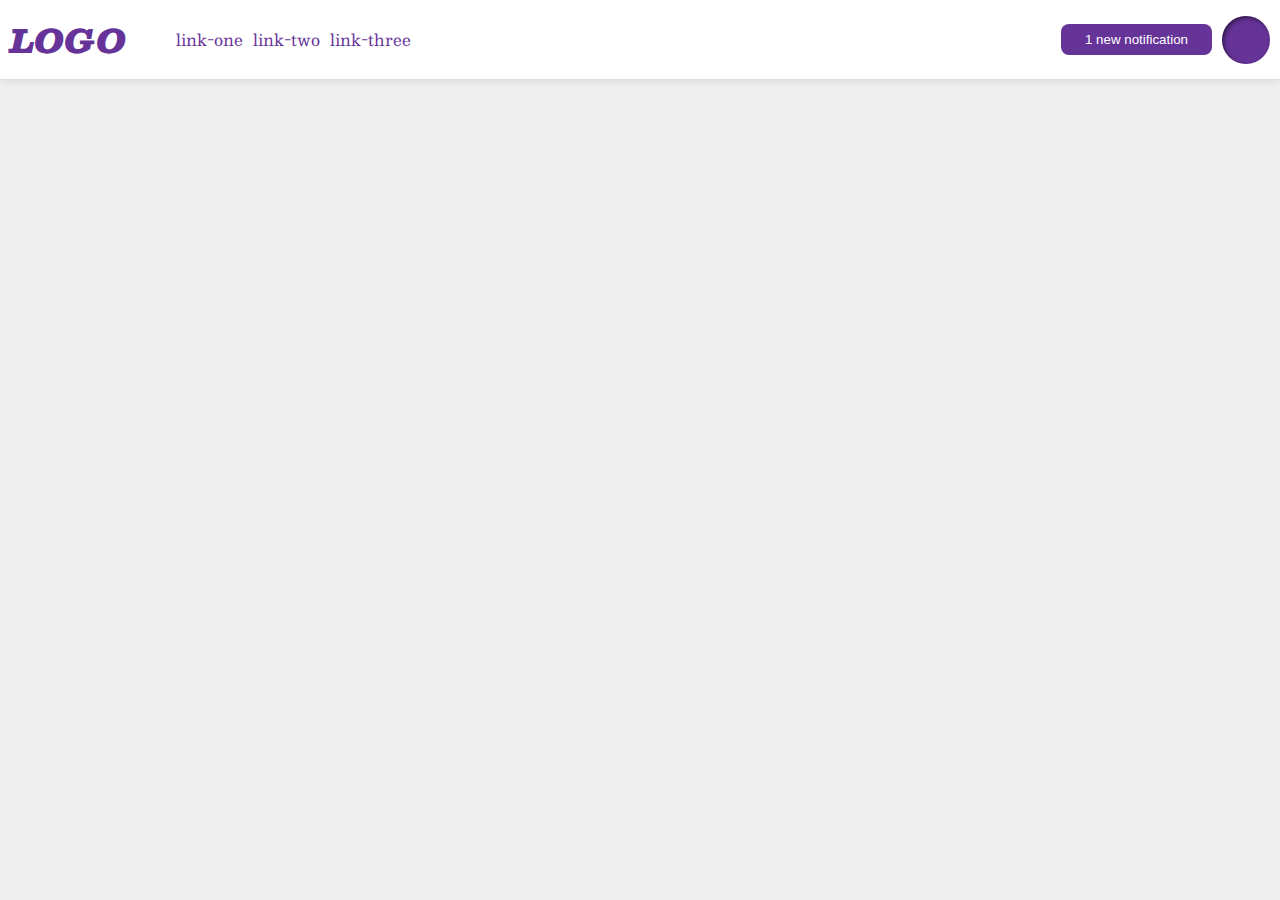
<file: flex/03-flex-header-2/index.html>
<!DOCTYPE html>
<html lang="en">
<head>
  <meta charset="UTF-8">
  <meta http-equiv="X-UA-Compatible" content="IE=edge">
  <meta name="viewport" content="width=device-width, initial-scale=1.0">
  <title>Flex Header 2</title>
  <link rel="stylesheet" href="style.css">
</head>
<body>
  <div class="header">
    <div class="left">
        <div class="logo">
            LOGO
          </div>
          <ul class="links">
            <li><a href="google.com">link-one</a></li>
            <li><a href="google.com">link-two</a></li>
            <li><a href="google.com">link-three</a></li>
          </ul>
    </div>
    
    <div class="right">
        <button class="notifications">
            1 new notification
          </button>
          <div class="profile-image"></div>
    </div>
  </div>
</body>
</html>
</file>
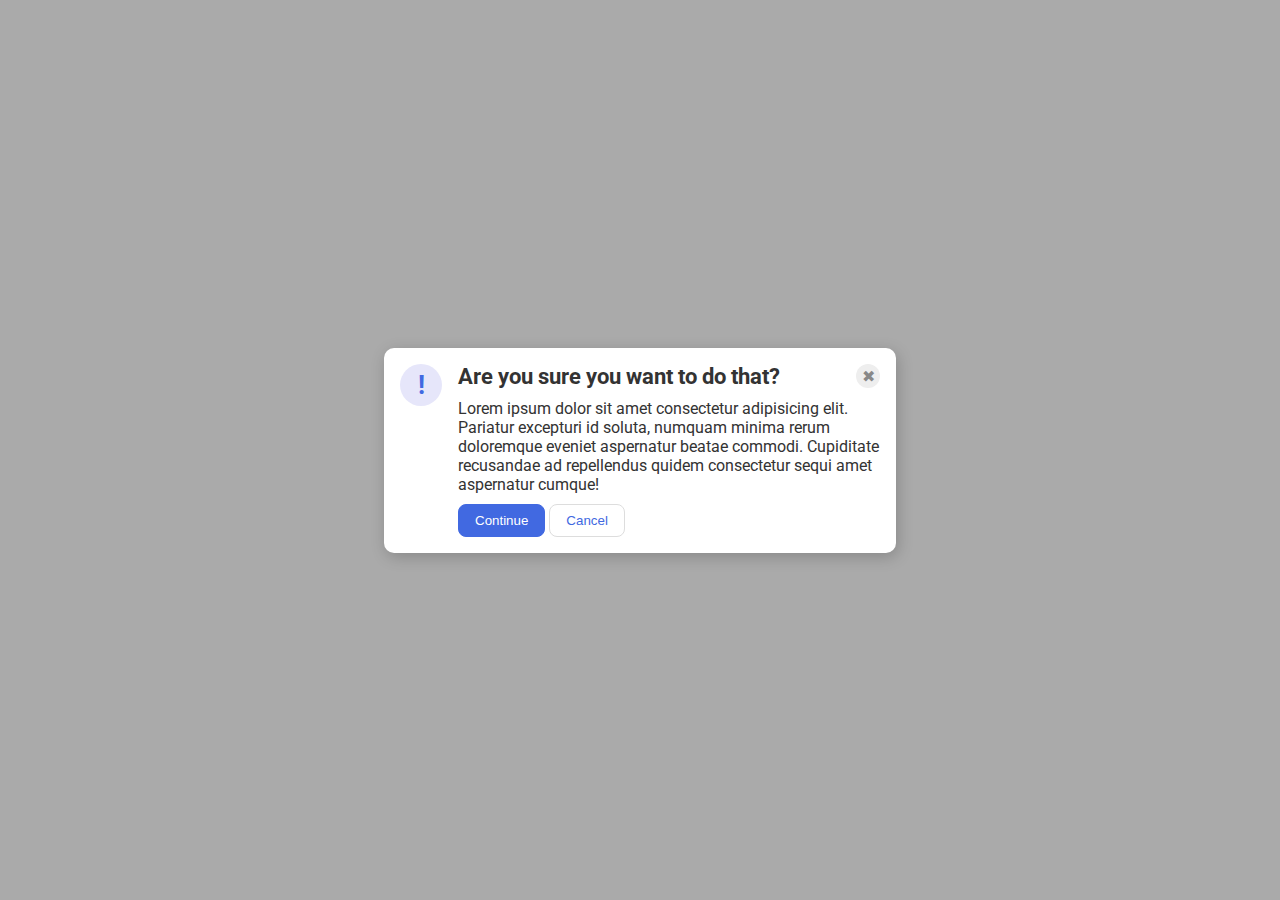
<file: flex/05-flex-modal/index.html>
<!DOCTYPE html>
<html lang="en">
<head>
  <meta charset="UTF-8">
  <meta http-equiv="X-UA-Compatible" content="IE=edge">
  <meta name="viewport" content="width=device-width, initial-scale=1.0">
  <link rel="stylesheet" href="style.css">
  <title>Modal</title>
</head>
<body>
  <div class="modal">
    <div class="icon">!</div>
    <div class="container">
        <div class="header">Are you sure you want to do that?
            <div class="close-button">✖</div>
        </div>
        
        <div class="text">Lorem ipsum dolor sit amet consectetur adipisicing elit. Pariatur excepturi id soluta, numquam minima rerum doloremque eveniet aspernatur beatae commodi. Cupiditate recusandae ad repellendus quidem consectetur sequi amet aspernatur cumque!</div>
        <button class="continue">Continue</button>
        <button class="cancel">Cancel</button>
    </div>
    
  </div>
</body>
</html>
</file>
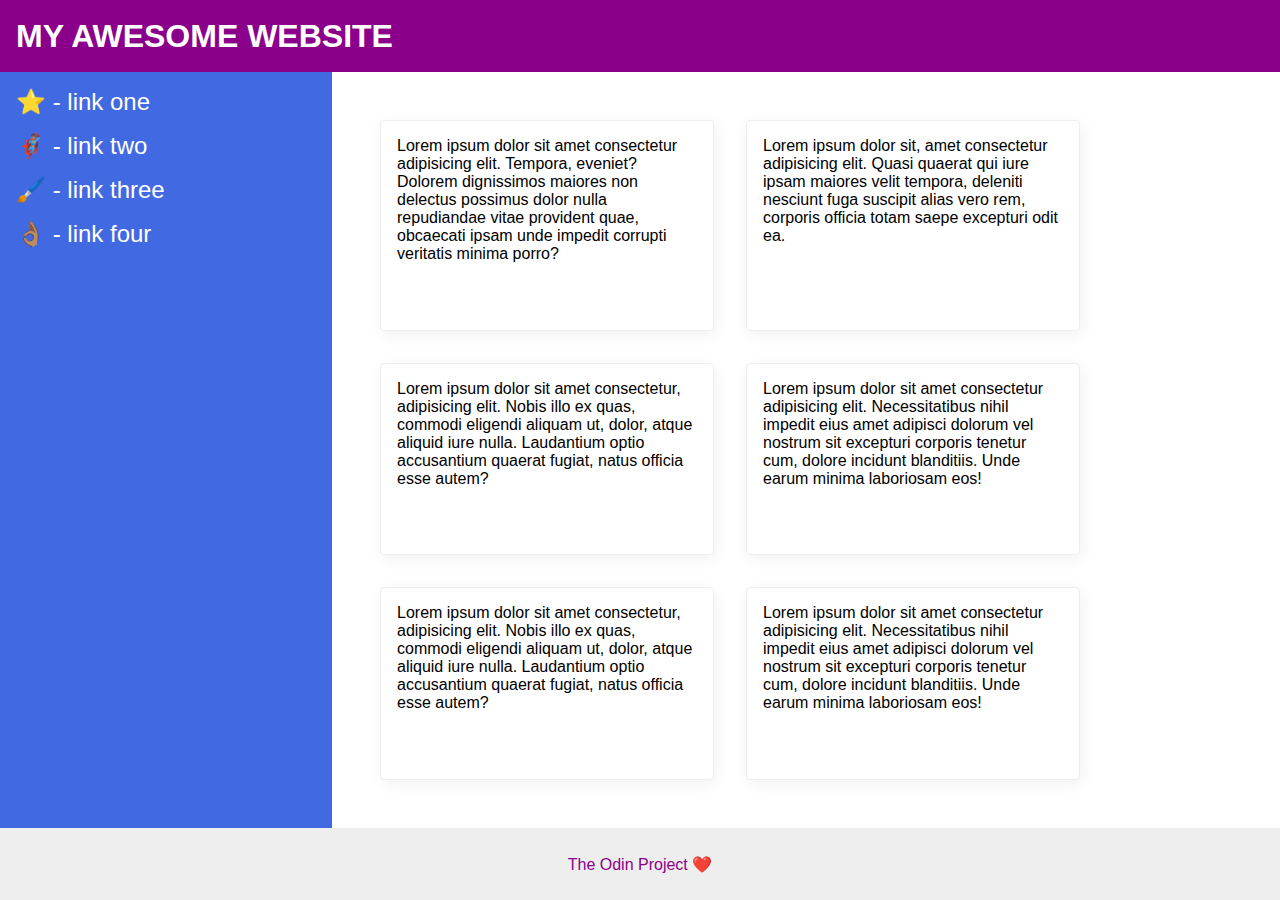
<file: flex/07-flex-layout-2/index.html>
<!DOCTYPE html>
<html lang="en">
<head>
  <meta charset="UTF-8">
  <meta http-equiv="X-UA-Compatible" content="IE=edge">
  <meta name="viewport" content="width=device-width, initial-scale=1.0">
  <title>The Holy Grail</title>
  <link rel="stylesheet" href="style.css">
</head>
<body>
  <div class="header">
    MY AWESOME WEBSITE
  </div>
  
  <div class="container">
      <div class="sidebar">
          <ul>
            <li><a href="google.com">⭐ - link one</a></li>
            <li><a href="google.com">🦸🏽‍♂️ - link two</a></li>
            <li><a href="google.com">🖌️ - link three</a></li>
            <li><a href="google.com">👌🏽 - link four</a></li>
          </ul>
        </div>

        <div class="cards">
            <div class="card">Lorem ipsum dolor sit amet consectetur adipisicing elit. Tempora, eveniet? Dolorem dignissimos maiores non delectus possimus dolor nulla repudiandae vitae provident quae, obcaecati ipsam unde impedit corrupti veritatis minima porro?</div>
            <div class="card">Lorem ipsum dolor sit, amet consectetur adipisicing elit. Quasi quaerat qui iure ipsam maiores velit tempora, deleniti nesciunt fuga suscipit alias vero rem, corporis officia totam saepe excepturi odit ea.</div>
            <div class="card">Lorem ipsum dolor sit amet consectetur, adipisicing elit. Nobis illo ex quas, commodi eligendi aliquam ut, dolor, atque aliquid iure nulla. Laudantium optio accusantium quaerat fugiat, natus officia esse autem?</div>
            <div class="card">Lorem ipsum dolor sit amet consectetur adipisicing elit. Necessitatibus nihil impedit eius amet adipisci dolorum vel nostrum sit excepturi corporis tenetur cum, dolore incidunt blanditiis. Unde earum minima laboriosam eos!</div>
            <div class="card">Lorem ipsum dolor sit amet consectetur, adipisicing elit. Nobis illo ex quas, commodi eligendi aliquam ut, dolor, atque aliquid iure nulla. Laudantium optio accusantium quaerat fugiat, natus officia esse autem?</div>
            <div class="card">Lorem ipsum dolor sit amet consectetur adipisicing elit. Necessitatibus nihil impedit eius amet adipisci dolorum vel nostrum sit excepturi corporis tenetur cum, dolore incidunt blanditiis. Unde earum minima laboriosam eos!</div>
        </div>
  </div>
  
  
  <div class="footer">
    The Odin Project ❤️
  </div>
</body>
</html>
</file>
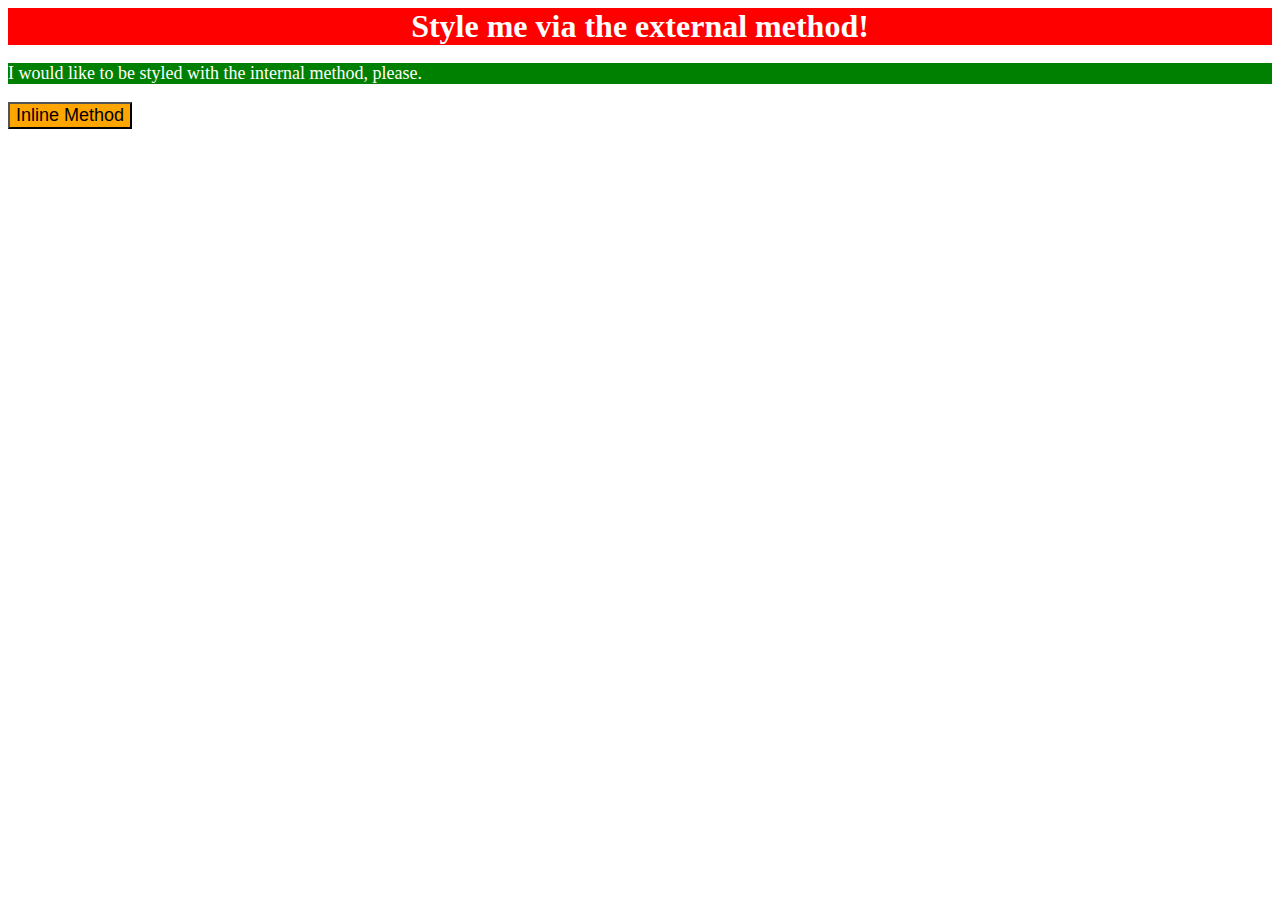
<file: foundations/01-css-methods/index.html>
<!DOCTYPE html>
<html lang="en">
<head>
  <meta charset="UTF-8">
  <meta http-equiv="X-UA-Compatible" content="IE=edge">
  <meta name="viewport" content="width=device-width, initial-scale=1.0">
  <title>Methods for Adding CSS</title>
  <!--external-->
  <link rel="stylesheet" href="styles.css"/>
  <!--internal-->
  <style>
    p {
      background-color: green;
      color: white;
      font-size: 18px
    }
  </style>
</head>
<body>
  <div>Style me via the external method!</div>
  <p>I would like to be styled with the internal method, please.</p>
  <button style="background-color: orange; font-size: 18px">Inline Method</button>
</body>
</html>
</file>
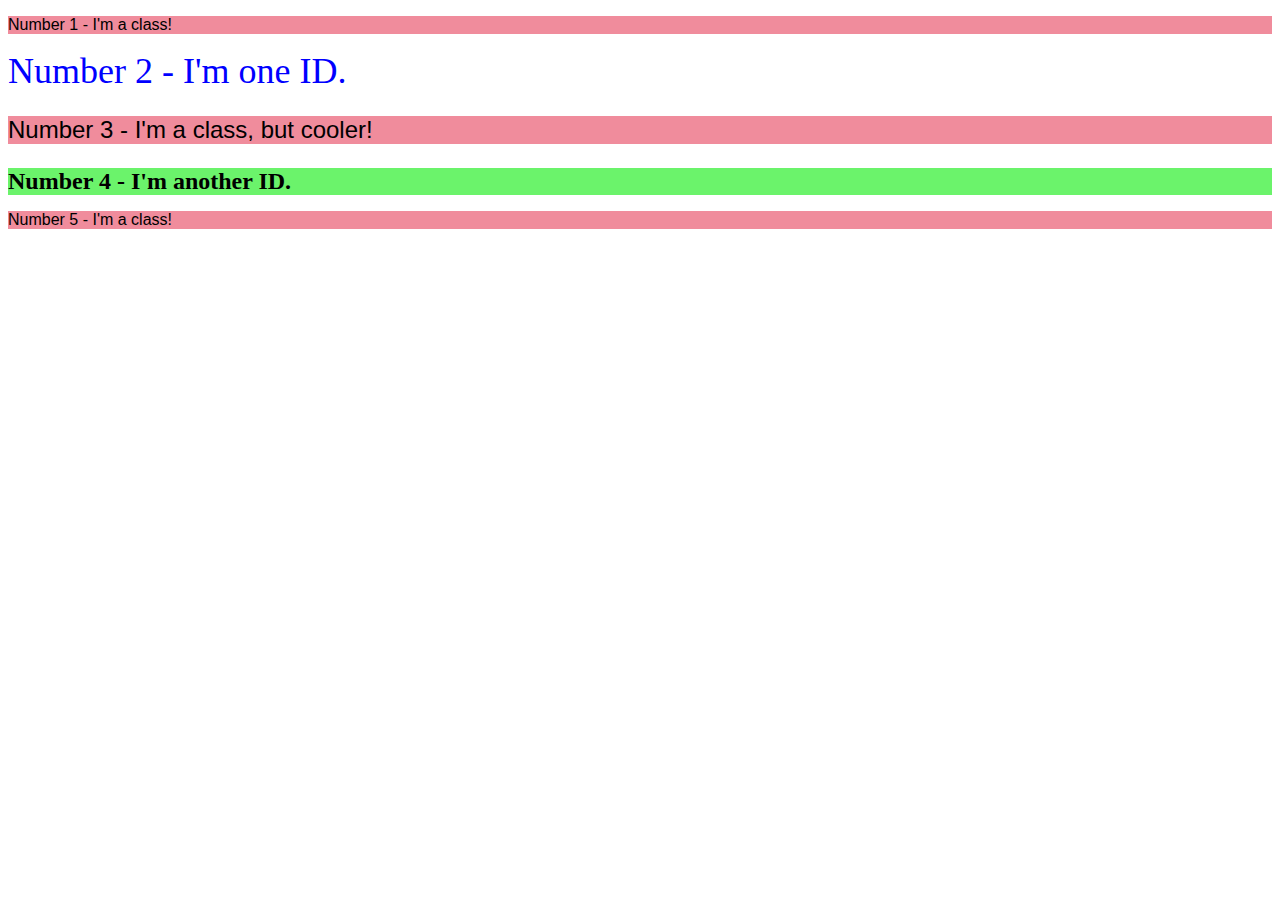
<file: foundations/02-class-id-selectors/index.html>
<!DOCTYPE html>
<html lang="en">
<head>
  <meta charset="UTF-8">
  <meta http-equiv="X-UA-Compatible" content="IE=edge">
  <meta name="viewport" content="width=device-width, initial-scale=1.0">
  <title>Class and ID Selectors</title>
  <link rel="stylesheet" href="style.css">
</head>
<body>
  <p class="odd_number">Number 1 - I'm a class!</p>
  <div id="number_two">Number 2 - I'm one ID.</div>
  <p class="odd_number number_three">Number 3 - I'm a class, but cooler!</p>
  <div id="number_four">Number 4 - I'm another ID.</div>
  <p class="odd_number">Number 5 - I'm a class!</p>
</body>
</html>
</file>
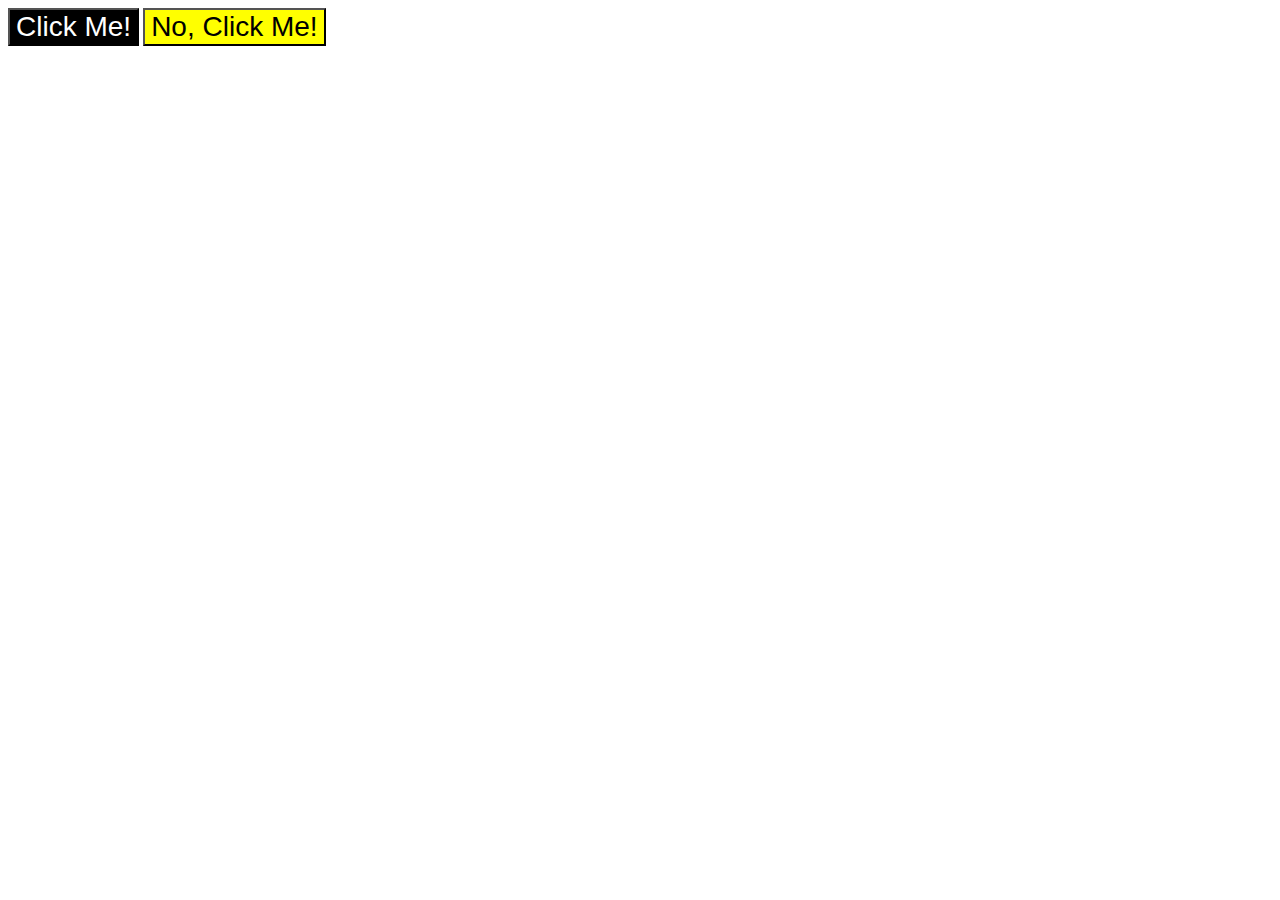
<file: foundations/03-grouping-selectors/index.html>
<!DOCTYPE html>
<html lang="en">
<head>
  <meta charset="UTF-8">
  <meta http-equiv="X-UA-Compatible" content="IE=edge">
  <meta name="viewport" content="width=device-width, initial-scale=1.0">
  <title>Grouping Selectors</title>
  <link rel="stylesheet" href="style.css">
</head>
<body>
  <button class="first_button">Click Me!</button>
  <button class="second_button">No, Click Me!</button>
</body>
</html>
</file>
<file: flex/03-flex-header-2/style.css>
/* this is some magical font-importing.  
you'll learn about it later. */
@import url('https://fonts.googleapis.com/css2?family=Besley:ital,wght@0,400;1,900&display=swap');

body {
  margin: 0;
  background: #eee;
  font-family: Besley, serif;
}

.header {
  background: white;
  border-bottom: 1px solid #ddd;
  box-shadow: 0 0 8px rgba(0,0,0,.1);
  display: flex;
  align-items: center;
  justify-content: space-between;
  padding: 10px
}

.left {
  flex: 1, 1, auto;
  display: flex;
  align-items: center;
  gap: 10px;
}

.right {
  flex: 1, 1, auto;
  display: flex;
  align-items: center;
  gap: 10px;
}

.profile-image {
  background: rebeccapurple;
  box-shadow: inset 2px 2px 4px rgba(0,0,0,.5);
  border-radius: 50%;
  width: 48px;
  height:  48px;
  flex: 1, 1, auto;
}

.logo {
  color: rebeccapurple;
  font-size: 32px;
  font-weight: 900;
  font-style: italic;
}

button {
  border: none;
  border-radius: 8px;
  background: rebeccapurple;
  color: white;
  padding: 8px 24px;
  flex: 1, 1, auto
}

a {
  /* this removes the line under our links */
  text-decoration: none;
  color: rebeccapurple;
}

ul {
  list-style-type: none;
  display: flex;
  gap: 10px;
}
</file>
<file: flex/05-flex-modal/style.css>
@import url('https://fonts.googleapis.com/css2?family=Roboto:wght@400;700&display=swap');

html, body {
  height: 100%;
}

body {
  font-family: Roboto, sans-serif;
  margin: 0;
  background: #aaa;
  color: #333;
  /* I'll give you this one for free lol */
  display: flex;
  align-items: center;
  justify-content: center;
}

.modal {
  background: white;
  width: 480px;
  border-radius: 10px;
  box-shadow: 2px 4px 16px rgba(0,0,0,.2);
  display: flex;
  padding: 16px;
  gap: 16px;
}

.header {
  font-weight: bold;
  font-size: 22px;
  margin-bottom: 10px;
  display: flex;
  justify-content: space-between;
  align-items: center;
}

.text {
  margin-bottom: 10px
}

.icon {
  color: royalblue;
  font-size: 26px;
  font-weight: 700;
  background: lavender;
  width: 42px;
  height: 42px;
  border-radius: 50%;
  display: flex;
  align-items: center;
  justify-content: center;
  flex-shrink: 0;
}

.close-button {
  background: #eee;
  border-radius: 50%;
  color: #888;
  font-weight: 400;
  font-size: 16px;
  height: 24px;
  width: 24px;
  display: flex;
  align-items: center;
  justify-content: center;
}

button {
  padding: 8px 16px;
  border-radius: 8px;
}

button.continue {
  background: royalblue;
  border: 1px solid royalblue;
  color: white;
}

button.cancel {
  background: white;
  border: 1px solid #ddd;
  color: royalblue;
}
</file>
<file: flex/07-flex-layout-2/style.css>
body {
  font-family: -apple-system, BlinkMacSystemFont, 'Segoe UI', Roboto, Oxygen, Ubuntu, Cantarell, 'Open Sans', 'Helvetica Neue', sans-serif;
  margin: 0;
  min-height: 100vh;

  display: flex;
  flex-direction: column;
}

.header {
  height: 72px;
  background: darkmagenta;
  color: white;

  font-size: 32px;
  font-weight: 900;
  display: flex;
  align-items: center;
  padding: 0 16px;
}

.container {
  flex: 1;
  display: flex;
}

.footer {
  height: 72px;
  background: #eee;
  color: darkmagenta;

  display: flex;
  align-items: center;
  justify-content: center;
}

.sidebar {
  width: 300px;
  background: royalblue;
  flex-shrink: 0;
  padding: 16px;
}

.card {
  border: 1px solid #eee;
  box-shadow: 2px 4px 16px rgba(0,0,0,.06);
  border-radius: 4px;

  padding: 16px;
  margin: 16px;

  width: 300px;
  /* height: 300px; */

}

.cards {
  display: flex;
  flex-wrap: wrap;
  padding: 32px;
  /* gap: 10px; */
}

ul {
  list-style-type: none;
  margin: 0;
  padding: 0
}

li {
  margin-bottom: 16px
}

a {
  text-decoration: none;
  color: white;
  font-size: 24px;
}
</file>
<file: foundations/01-css-methods/styles.css>
div {
    background-color: red;
    color: white;
    font-size: 32px;
    text-align: center;
    font-weight: bold
}
</file>
<file: foundations/02-class-id-selectors/style.css>
.odd_number {
    background-color: rgb(240, 140, 156);
    font-family: "Verdana", sans-serif
}

#number_two {
    color: #0000ff;
    font-size: 36px
}

.number_three {
    font-size: 24px
}

#number_four {
    background-color: rgb(107, 243, 107);
    font-size: 24px;
    font-weight: bold
}
</file>
<file: foundations/03-grouping-selectors/style.css>
.first_button {
    background-color: black;
    color: white
}

.second_button {
    background-color: yellow
}

.first_button,
.second_button {
    font-size: 28px;
    font-family: helvetica, 'times new roman', sans-serif
}
</file>
